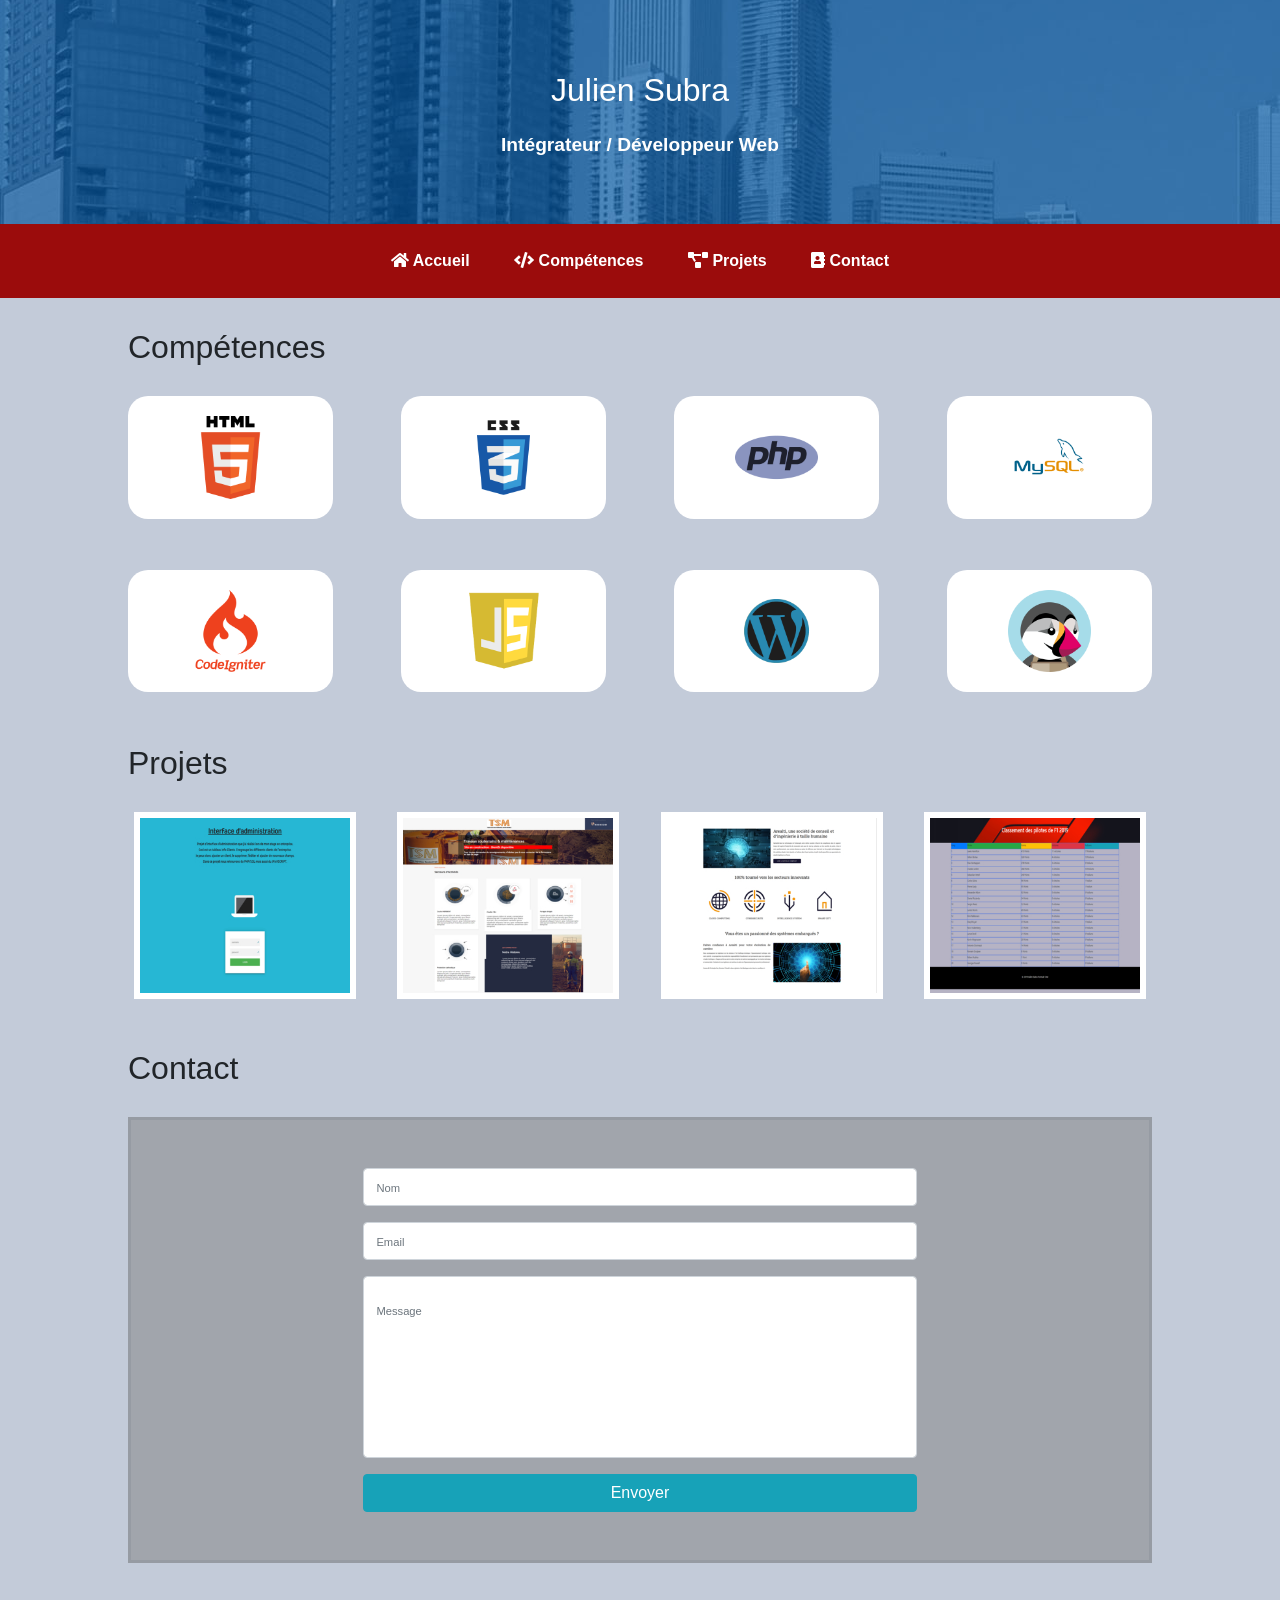
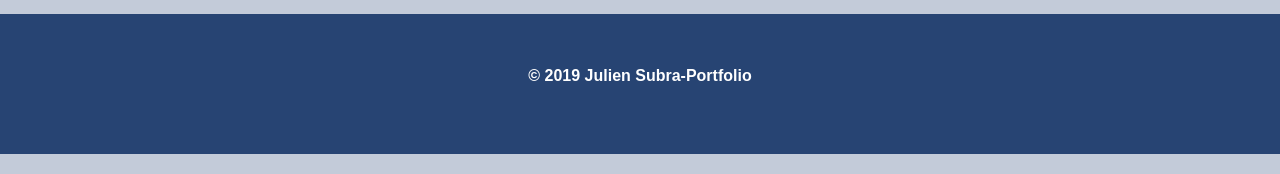
<file: index.html>
<!DOCTYPE html>
<html lang="fr">
<head>
	<meta charset="UTF-8">
	<meta name="viewport" content="width=device-width, initial-scale=1, user-scalable=no" />
	<title>Portfolio</title>
	<link rel="stylesheet" href="https://use.fontawesome.com/releases/v5.8.1/css/all.css" integrity="sha384-50oBUHEmvpQ+1lW4y57PTFmhCaXp0ML5d60M1M7uH2+nqUivzIebhndOJK28anvf" crossorigin="anonymous">
	<link rel="stylesheet" href="https://stackpath.bootstrapcdn.com/bootstrap/4.3.1/css/bootstrap.min.css" integrity="sha384-ggOyR0iXCbMQv3Xipma34MD+dH/1fQ784/j6cY/iJTQUOhcWr7x9JvoRxT2MZw1T" crossorigin="anonymous">
	<link rel="stylesheet" type="text/css" href="css/normalize.css">
	<link rel="stylesheet" type="text/css" href="css/style.css">

</head>
<body>

	<header>
		
		<div class="pres" id="haut">

			<h1>Julien Subra</h1>

				<p>Intégrateur / Développeur Web</p>
		
		</div>

			<nav>

				<a class="a-nav"href="index.html"><i class="fas fa-home"></i> Accueil</a>

				<a class="a-nav"href="#comp"><i class="fas fa-code"></i> Compétences</a>

				<a class="a-nav"href="#proj"><i class="fas fa-project-diagram"></i> Projets</a>

				<a class="a-nav"href="#cont"><i class="fas fa-address-book"></i> Contact</a>

			</nav>

	</header>

	<main>

		<h2 id="#comp">Compétences</h2>

		<section class="skills">

			<article>	

				<img src="img/html.png">

			</article>

			<article>

				<img src="img/css.png">

			</article>

			<article>
				
				<img src="img/php.png">

			</article>

			<article>
				
				<img src="img/mysql.png">

			</article>

		</section>

		<section class="skills2">

			<article>
				
				<img src="img/codeigniter.png">

			</article>
			
			<article>
				
				<img src="img/js.png">

			</article>

			<article>

				<img src="img/wordpress2.png">

			</article>

			<article>

				<img src="img/prestashop.png">
					
			</article>

		</section>

		<h2 id="proj">Projets</h2>

		<div class="row">

			<div class="col-xs-12 col-md-6 col-lg-3 text-center">

				<a class="thumbnail" href="projets/interface/admin/home.php" target="_blank"><img src="img/backOffice.jpg"></a>

			</div>

			<div class="col-xs-12 col-md-6 col-lg-3 text-center">

				<a class="thumbnail" href="projets/human/index.html" target="_blank"><img src="img/human.jpg"></a>

			</div>	

			<div class="col-xs-12 col-md-6 col-lg-3 text-center">

				<a class="thumbnail" href="http://subra.agencenrv.fr/" target="_blank"><img src="img/arealti.jpg"></a>

			</div>	
				
			<div class="col-xs-12 col-md-6 col-lg-3 text-center">

				<a class="thumbnail" href="projets/formule1/index.html" target="_blank"><img src="img/formule1.jpg"></a>

			</div>	


		</div>

	
		<h2 id="cont">Contact</h2>

		<section class="resume-section p-4 p-lg-5 text-center" id="contact">

        	<div class="my-auto">

          	<form class="contact-form d-flex flex-column align-items-center formulaire" id='demo-form' method="POST">

			<div class="return"></div>

            <div class="form-group w-75">

            	<input type="name" class="form-control name" placeholder="Nom" name="name"/>

            </div>

            <div class="form-group w-75">

            	<input type="email" class="form-control mail" placeholder="Email" name="mail"/>

            </div>

            <div class="form-group w-75">

            	<textarea class="form-control content" type="text" placeholder="Message" rows="7" name="content"></textarea>

            </div>

            	<button type="submit" name="envoyer" class="btn btn-submit btn-info w-75">Envoyer</button>

          	</form>

          	<div class="afficher"></div>

        	</div>	

        </section>

		<div>
			<a id="back" class="invisible" href="#haut"></a>
		</div>

	</main>

	<footer>
		
		<p>© 2019 Julien Subra-Portfolio</p>

	</footer>

	<script src="https://ajax.googleapis.com/ajax/libs/jquery/3.4.1/jquery.min.js"></script>
	<script type="text/javascript" src="javascript/script.js"></script>
	
</body>
</html>
</file>
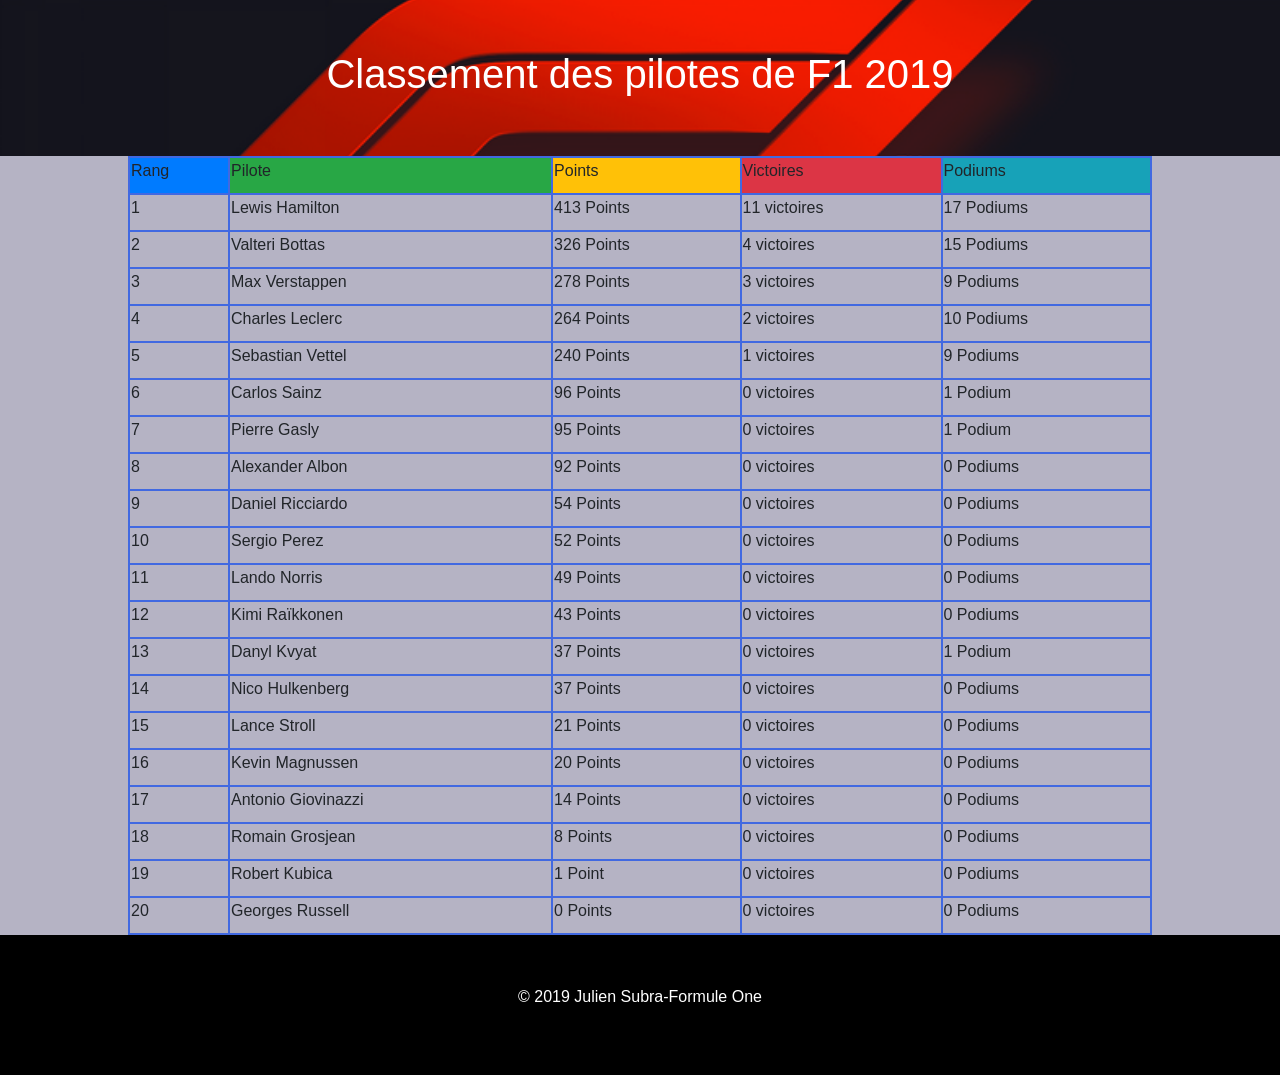
<file: projets/formule1/index.html>
<!DOCTYPE html>
<html lang="en">
<head>
	<meta charset="UTF-8">
	<title>Formule 1</title>
	<link rel="stylesheet" href="css/normalize.css">
	<link rel="stylesheet" href="https://stackpath.bootstrapcdn.com/bootstrap/4.3.1/css/bootstrap.min.css" integrity="sha384-ggOyR0iXCbMQv3Xipma34MD+dH/1fQ784/j6cY/iJTQUOhcWr7x9JvoRxT2MZw1T" crossorigin="anonymous">
	<link rel="stylesheet" href="css/style.css">
</head>
<body>
		
	
<header>

	<h1>Classement des pilotes de F1 2019</h1>

</header>

<main>
		
<table>

	<tr>
		<td class="bg-primary">Rang</td>
		<td class="bg-success">Pilote</td>
		<td class="bg-warning">Points</td>
		<td class="bg-danger">Victoires</td>
		<td class="bg-info">Podiums</td>
	</tr>
	
	<tr>
		<td>1</td>
		<td>Lewis Hamilton</td>
		<td>413 Points</td>
		<td>11 victoires</td>
		<td>17 Podiums</td>		
	</tr>

	<tr>
		<td>2</td>
		<td>Valteri Bottas</td>
		<td>326 Points</td>
		<td>4 victoires</td>
		<td>15 Podiums</td>		
	</tr>

	<tr>
		<td>3</td>
		<td>Max Verstappen</td>
		<td>278 Points</td>
		<td>3 victoires</td>
		<td>9 Podiums</td>		
	</tr>

	<tr>
		<td>4</td>
		<td>Charles Leclerc</td>
		<td>264 Points</td>
		<td>2 victoires</td>
		<td>10 Podiums</td>		
	</tr>


	<tr>
		<td>5</td>
		<td>Sebastian Vettel</td>
		<td>240 Points</td>
		<td>1 victoires</td>
		<td>9 Podiums</td>		
	</tr>

	<tr>
		<td>6</td>
		<td>Carlos Sainz</td>
		<td>96 Points</td>
		<td>0 victoires</td>
		<td>1 Podium</td>		
	</tr>

	<tr>
		<td>7</td>
		<td>Pierre Gasly</td>
		<td>95 Points</td>
		<td>0 victoires</td>
		<td>1 Podium</td>		
	</tr>

	<tr>
		<td>8</td>
		<td>Alexander Albon</td>
		<td>92 Points</td>
		<td>0 victoires</td>
		<td>0 Podiums</td>		
	</tr>

	<tr>
		<td>9</td>
		<td>Daniel Ricciardo</td>
		<td>54 Points</td>
		<td>0 victoires</td>
		<td>0 Podiums</td>		
	</tr>

	<tr>
		<td>10</td>
		<td>Sergio Perez</td>
		<td>52 Points</td>
		<td>0 victoires</td>
		<td>0 Podiums</td>		
	</tr>

	<tr>
		<td>11</td>
		<td>Lando Norris</td>
		<td>49 Points</td>
		<td>0 victoires</td>
		<td>0 Podiums</td>		
	</tr>

	<tr>
		<td>12</td>
		<td>Kimi Raïkkonen</td>
		<td>43 Points</td>
		<td>0 victoires</td>
		<td>0 Podiums</td>		
	</tr>

	<tr>
		<td>13</td>
		<td>Danyl Kvyat</td>
		<td>37 Points</td>
		<td>0 victoires</td>
		<td>1 Podium</td>		
	</tr>
	
	<tr>
		<td>14</td>
		<td>Nico Hulkenberg</td>
		<td>37 Points</td>
		<td>0 victoires</td>
		<td>0 Podiums</td>		
	</tr>	

	<tr>
		<td>15</td>
		<td>Lance Stroll</td>
		<td>21 Points</td>
		<td>0 victoires</td>
		<td>0 Podiums</td>		
	</tr>

	<tr>
		<td>16</td>
		<td>Kevin Magnussen</td>
		<td>20 Points</td>
		<td>0 victoires</td>
		<td>0 Podiums</td>		
	</tr>

	<tr>
		<td>17</td>
		<td>Antonio Giovinazzi</td>
		<td>14 Points</td>
		<td>0 victoires</td>
		<td>0 Podiums</td>		
	</tr>

	<tr>
		<td>18</td>
		<td>Romain Grosjean</td>
		<td>8 Points</td>
		<td>0 victoires</td>
		<td>0 Podiums</td>		
	</tr>

	<tr>
		<td>19</td>
		<td>Robert Kubica</td>
		<td>1 Point</td>
		<td>0 victoires</td>
		<td>0 Podiums</td>		
	</tr>

	<tr>
		<td>20</td>
		<td>Georges Russell</td>
		<td>0 Points</td>
		<td>0 victoires</td>
		<td>0 Podiums</td>		
	</tr>

</table>	
</main>
<footer>
	<p>© 2019 Julien Subra-Formule One</p>
</footer>
</body>
</html>
</file>
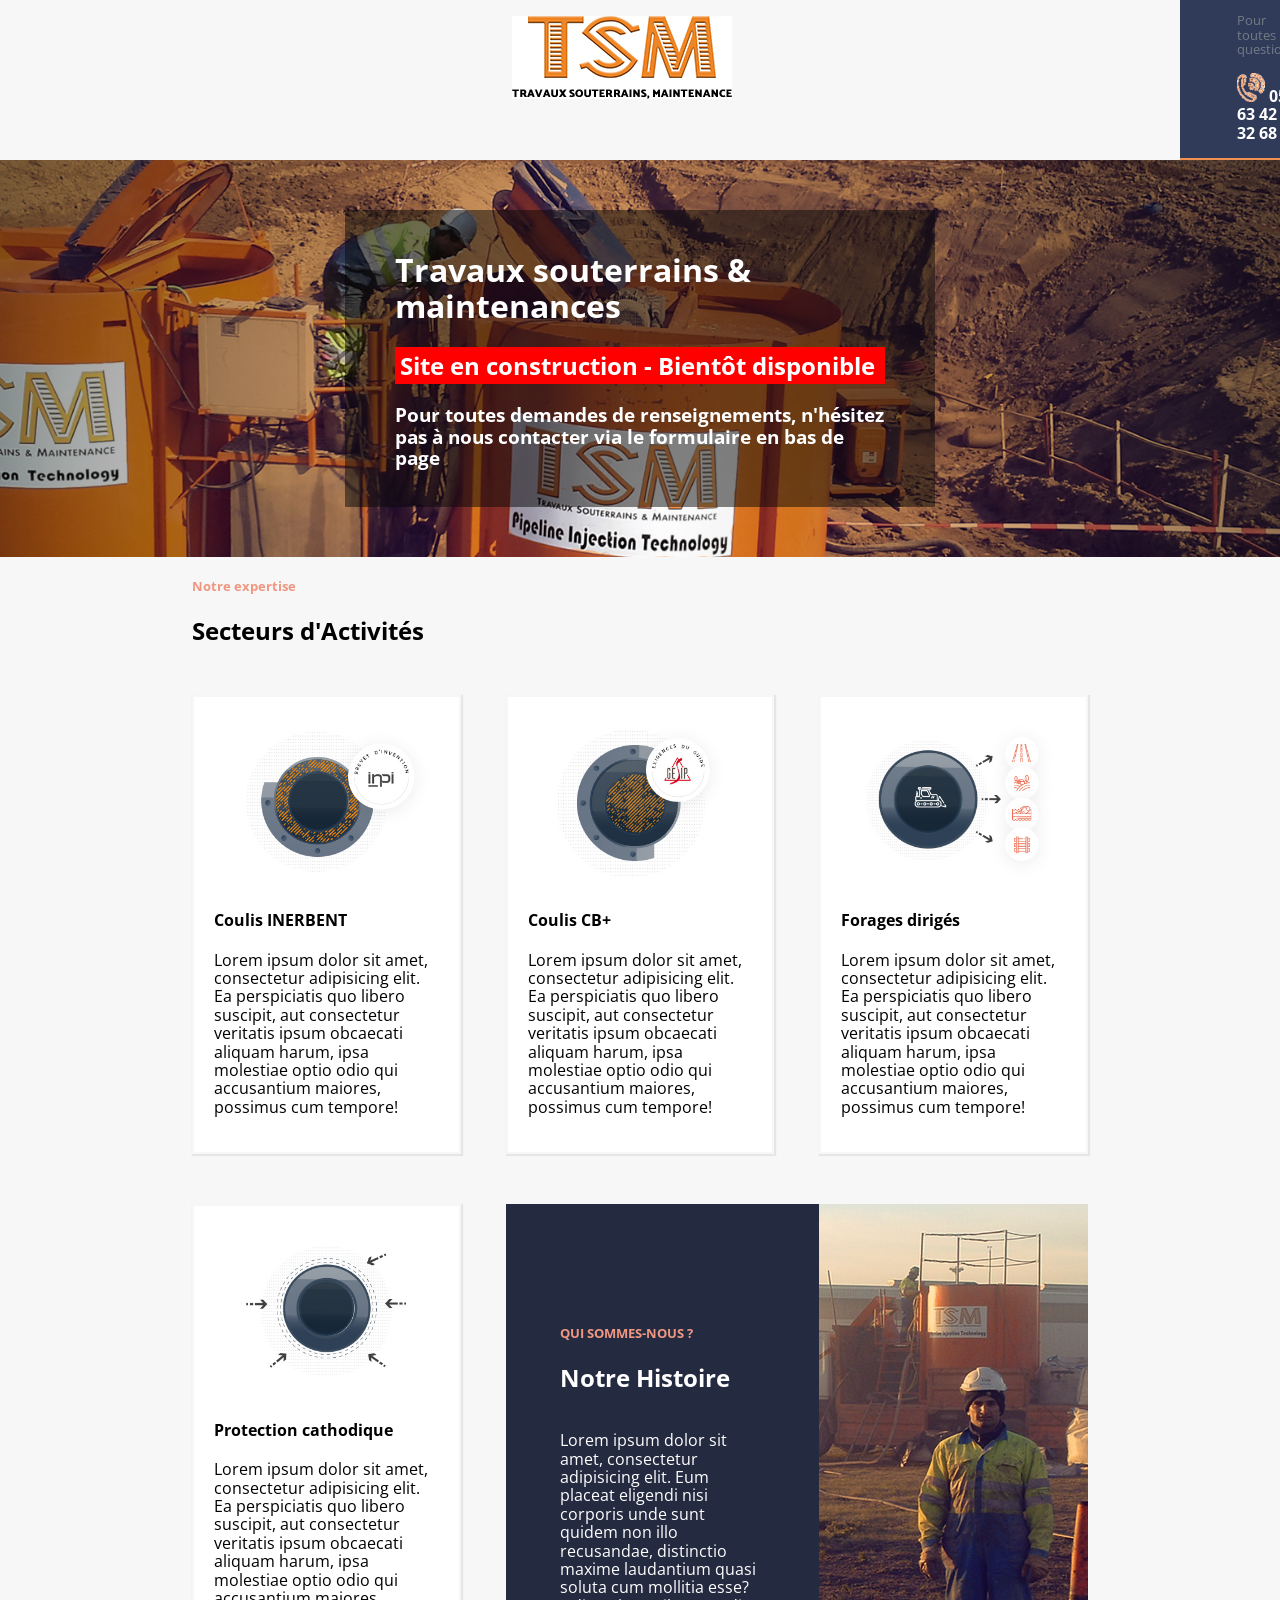
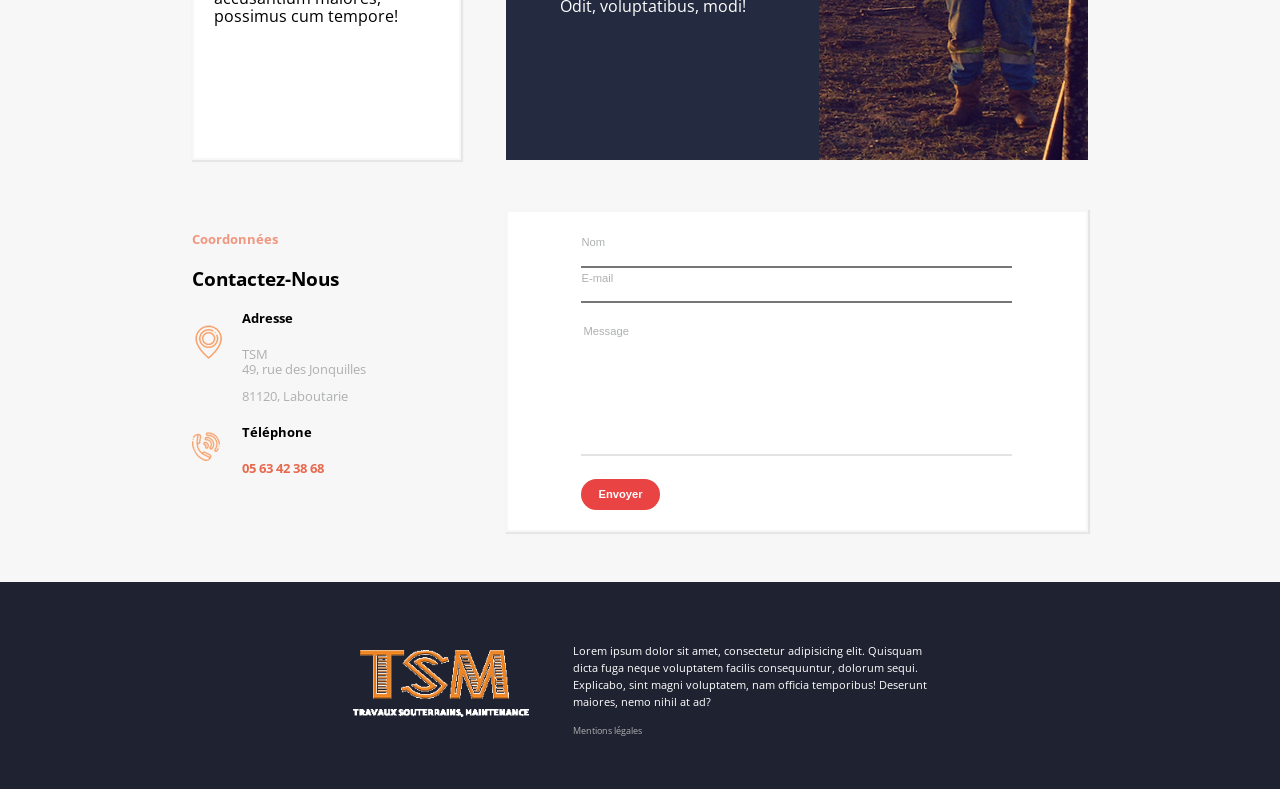
<file: projets/human/index.html>
<!DOCTYPE html>
<html lang="en">
<head>
	<meta charset="UTF-8">
	<meta name="viewport" content="width=device-width, initial-scale=1, user-scalable=no" />
	<title>TSM</title>	
	<link href="https://fonts.googleapis.com/css?family=Open+Sans&display=swap" rel="stylesheet">
	<link rel="stylesheet" href="css/normalize.css">
	<link rel="stylesheet" href="css/style.css">
</head>
<body>
	
	<header>
		<div class="premierBlock">	

			<div class="logo">

				<p class="logo_header"><a href="index.html"><img src="img/logo_header.jpg" alt="logo de TSM" title="Logo TSM"></a></p>

			</div>

			<div class="contact">	

				<p id="question">Pour toutes questions</p>

				<p id="numero"><img src="img/telmini.png" alt="logo telephone"> 05 63 42 32 68</p>

			</div>

		</div>

		<div class="pres">

			<div class="opaque">

				<h1>Travaux souterrains & maintenances</h1>

				<h2>Site en construction - Bientôt disponible</h2>

				<h3>Pour toutes demandes de renseignements, n'hésitez pas à nous contacter via le formulaire en bas de page</h3>

			</div>
			
		</div>	

	</header>

	<main>
		
			<h5>Notre expertise</h5>

			<h2>Secteurs d'Activités</h2>
		
			<div class="orange"></div>

			<section class="sec1">

				<article class="art1">

					<img src="img/inerbent.jpg">

					<h4>Coulis INERBENT</h4>

						<p>Lorem ipsum dolor sit amet, consectetur adipisicing elit. Ea perspiciatis quo libero suscipit, aut consectetur veritatis ipsum obcaecati aliquam harum, ipsa molestiae optio odio qui accusantium maiores, possimus cum tempore!</p>

				</article>

				<article class="art2">

					<img src="img/cb+.jpg">

					<h4>Coulis CB+</h4>

						<p>Lorem ipsum dolor sit amet, consectetur adipisicing elit. Ea perspiciatis quo libero suscipit, aut consectetur veritatis ipsum obcaecati aliquam harum, ipsa molestiae optio odio qui accusantium maiores, possimus cum tempore!</p>

				</article>

				<article class="art3">

					<img src="img/forage.jpg">

					<h4>Forages dirigés</h4>

						<p>Lorem ipsum dolor sit amet, consectetur adipisicing elit. Ea perspiciatis quo libero suscipit, aut consectetur veritatis ipsum obcaecati aliquam harum, ipsa molestiae optio odio qui accusantium maiores, possimus cum tempore!</p>

				</article>

			</section>

			<section class="sec2">

				<article class="art4">

					<img src="img/protection_cathodique.jpg">

					<h4>Protection cathodique</h4>

						<p>Lorem ipsum dolor sit amet, consectetur adipisicing elit. Ea perspiciatis quo libero suscipit, aut consectetur veritatis ipsum obcaecati aliquam harum, ipsa molestiae optio odio qui accusantium maiores, possimus cum tempore!</p>

				</article>

				<article class="art5">

					<div class="texte">

					<h5>QUI SOMMES-NOUS ?</h5>

					<h2>Notre Histoire</h2>

					<div class="surligne"></div>

						<p>Lorem ipsum dolor sit amet, consectetur adipisicing elit. Eum placeat eligendi nisi corporis unde sunt quidem non illo recusandae, distinctio maxime laudantium quasi soluta cum mollitia esse? Odit, voluptatibus, modi!</p>

					</div>

						<img src="img/notre_histoire.jpg">	

				</article>

			</section>

			<section class="sec3">

				<article class="art6">

				<h5 class="coordonnees">Coordonnées</h5>

				<h2>Contactez-Nous</h2>

					<div class="surlignecontact"></div>

					<div class="picto">

						<img src="img/placeholdermini.png">

					</div>

					<div class="adress">

					<h5>Adresse</h5>

						<p>TSM <br>49, rue des Jonquilles</p>
						<p>81120, Laboutarie</p>

					</div>	

					<div class="picto">

						<img src="img/telmini.png">

					</div>

					<div class="adress">

					<h5>Téléphone</h5>

					<span class="phone">05 63 42 38 68</span>
					
					</div>

				</article>

				<article class="art7">

				<form>
					
					<input type="text" name="nom" id="nom" placeholder="Nom">

					<input type="email" name="mail" id="mail" placeholder="E-mail">

					<textarea name="message" id="message" cols="30" rows="8" placeholder="Message"></textarea>
				
					<input type="submit" value="Envoyer" class="submit">

				</form>

			</article>

			</section>	
	</main>

	<footer>

		<div class="logo_footer">

			<img src="img/logo_footer.png">

		</div>

		<div class="mention">

			<p>Lorem ipsum dolor sit amet, consectetur adipisicing elit. Quisquam dicta fuga neque voluptatem facilis consequuntur, dolorum sequi. Explicabo, sint magni voluptatem, nam officia temporibus! Deserunt maiores, nemo nihil at ad?</p>

			<small>Mentions légales</small>

		</div>	

	</footer>
</body>
</html>
</file>
<file: css/style.css>
*{
	box-sizing: border-box;
}

body {
	background-color: #c3cbd9;
}

/*------------------------------HEADER--------------------------*/

header .pres {
	width: 100%;
	text-align: center;
	background-image: url('../img/header.jpg');
	padding: 70px;
	margin-top: -20px;
	color: #fff;
}

header p {
	font-weight: bold;
	font-size: 1.2rem;
}

header nav {
	text-align: center;
	background-color: #9b0c0c;
	padding: 25px;
	margin-top: -22px;
}

header nav a {
	padding: 20px;
	text-decoration: none;
	color: white;
	font-weight: bold;
}

header nav a:hover {
	color: #efcd45;
}

.pres {
	text-align: justify;
	width: 62.5%;
	margin: 0 auto;
}

.pres h2 {
	text-align: center;
	margin-top: 20px;
}


/******************************MAIN***************************/

main {
	width: 80%;
	margin: auto;
}

h2{
	margin: 30px 0px;
}

/**** FIRST LINE SKILLS****/


.skills {
	display: flex;
	justify-content: space-between;
}

article {
	width: 20%;
	padding: 20px;
	text-align: center;
	background-color: #FFF;
	border-radius: 20px;
	transition: all 0.5s;
}

article img {
	width: 50%;
}

article  {
	text-align: center;
}

article:hover {
	transform: scale(1.1);
	background-color: firebrick;
}

h3 {
	font-size: 1.2rem;
}


/*******SECOND LINE SKILLS*****/

.skills2 {
	display: flex;
	justify-content: space-between;
	margin-top: 5%;
	margin-bottom: 5%;
}


/******PARTIE PROJETS******/



.row .thumbnail img {
	width: 95%;
	border: 6px solid #fff;
	margin-bottom: 20px;
	transition: all 0.5s;
}

.thumbnail img:hover {
	transform: scale(1.1);	
	border: 6px solid #000;
}


/******FORMULAIRE*********/
#contact {
	background-color: rgba(128, 128, 128, 0.5);
	padding: 20px;
	border: 3px solid #969ba3;
	margin-bottom: 5%;
}

form {
	width: 80%;
	margin: 0 auto;
}

input::placeholder {
	color: #aeb0b0;
	font-size: 0.7rem;
}

textarea::placeholder {
	color: #aeb0b0;
	font-size: 0.7rem;
	padding-top: 20px;
}

form textarea {
	resize: none;
}

/*********************BOUTON SCROLL UP**************/

a#back{
	border-radius:3px;
	padding:10px;
	font-size:15px;
	text-align:center;
	color:#fff;
	background:rgba(0, 0, 0, 0.25);
	position:fixed;
	right:20px;
	opacity:1;
	z-index:99999;
	transition:all ease-in 0.2s;
	backface-visibility: hidden;
	-webkit-backface-visibility: hidden;
	text-decoration: none;
}

a#back:before{ 
	content: "\25b2"; 
}

a#back:hover{
    background:rgba(0, 0, 0, 1);
    transition:all ease-in 0.2s;
}

a#back.invisible{
    bottom:-35px;
    opacity:0;
    transition:all ease-in 0.5s;
}

a#back.visible{
	bottom:20px;
	opacity:1;
}

/***********************************FOOTER***********************************/


footer {
	background-color: #274473;
	padding: 50px;
}

footer > p {
	text-align: center;
	color: #fff;
	font-weight: bold;
}

/********PARTIE MOBILE***********/

@media screen and (max-width: 768px){

	header nav a {
	display: block;
	}

	h2 {
		text-align: center;
	}


	.skills {
		display: block;
	}

	article {
		width: 50%;
		margin: 0 auto;
		background-color: #c3cbd9;
		border-radius: 0px;
		box-shadow: 0px 0px 0px 0px #c3cbd9 ;
	}

	article:hover {
		background-color: #c3cbd9;
	}

	article img {
		width: 50%;
	}

	.skills2 {
		display: block;
	}

	#contact {
		background-color: #c3cbd9;
		border: none;
	}
	
}
</file>
<file: projets/formule1/css/style.css>
* {
	box-sizing: border-box;
}

header {
	background-image: url('../img/f1.png');
	background-position: center;
	background-size: 100%;
	background-repeat: no-repeat;
	padding: 50px;
}

header h1 {
	color: white;
	text-align: center;
}

body {
	background-color: #b5b3c4;
}

table {
	width: 80%;
	margin: 0 auto;
	border: 2px solid royalblue;
}

table td {
	padding-bottom: 10px;
	border: 2px solid royalblue;
}

footer{
	background-color: #000;
	padding: 50px;
}

footer p {
	color: #FFF;
	text-align: center;
}
</file>
<file: projets/human/css/style.css>
*{
	box-sizing: border-box;
}

body {
	font-family: 'Open Sans', sans-serif;
	background-color: #f7f7f7;
}

/*--------------------------------HEADER---------------------------------*/

/*-------LOGO + COORDONNEES------*/

.premierBlock {
	display: flex;	
}

.logo {
	margin-left: 40%;
}

.contact {
	margin-left: 35%;
	background-color: #303b59;
	color: #fff;
	border-bottom: 2px solid #f19053;
	padding: 0 57px;
}

#question {
	color: #737b85;
	font-size: 0.8rem;
}

#numero {
	font-weight: bold;
}

.pres {
	background-image: url('../img/photo_slide.jpg');
	background-position: center;
	background-size: cover;
	width: 100%;
	padding: 50px;
}

.opaque {
	width: 50%;
	margin: auto;
	text-align: left;
	color: #fff;
	background-color: rgba(8, 8, 8, 0.5);
	padding: 20px 50px;

}

.opaque h2 {
	background-color: red;
	padding: 5px;
}

/*---------------------------------------MAIN--------------------------------*/


main {
    width: 70%;
	margin: 0 auto;
}


main h5 {
	color: #ef9781;
	font-weight: bold;
}

main h2 {
	font-weight: bold;
}


/*********** 1ere SECTION **********/
.sec1 {
	margin-top: 50px;
	display: flex;
	justify-content: space-between;
}

.art1:hover {
	transform: scale(1.2);
}

.sec1 img {
	width: 100%;
}

.art1, .art2, .art3 {
	width: 30%;
	background-color: #fff;
	padding: 20px;
	border: 2px solid #f7f7f7;
	box-shadow: 1px 1px 1px 1px #e6e6e6 ; 
	transition: 0.5s;
}

.art1:hover, .art2:hover, .art3:hover {
	transform: scale(1.1);
	
}

/*********SECTION 2********/

.sec2 {
	margin-top: 50px;
	display: flex;
	justify-content: space-between;
}

.art4 {
	width: 30%;
	background-color: #fff;
	padding: 20px;
	border: 2px solid #f7f7f7;
	box-shadow: 1px 1px 1px 1px #e6e6e6 ;
	transition: 0.5s; 
}


.art4 img {
	width: 100%;
}

.art4:hover , .art5:hover {
	transform: scale(1.1);
	transition: 0.5s;
}

.art5 {
	width: 65%;
	background-color: #242a40;
	color: #fff;
	display: flex;
	transition: 0.5s;
}

.texte {
	width: 35%;
	margin: 0 auto;
	padding-top: 100px;
}

.texte p {
	padding-top: 20px;
}

/*****ADRESSS TELEPHONE*******/


.sec3 {
	margin-top: 50px;
	display: flex;
	justify-content: space-between;
}

.art6 {
	width: 30%;
	font-size: 0.8rem;
}

.art6 .coordonnees {
	color: #ef9781;
	font-weight: bold;
}

.art6 .phone {
	color: #e7694e;
	font-weight: bold;
}

.art6 h5 {
	color: #000;
	font-size: 0.8rem;
}

.art6 h2 {
	margin-bottom: 20px;
}

.picto {
	float: left;
	margin-top: 15px;
}

.adress {
	margin-left: 50px;
}

.art6 p {
	color: #aeb0b0;
}



/***FORMULAIRE***/

.art7 {
	width: 65%;
	background-color: #fff;
	padding: 20px;
	border: 2px solid #f7f7f7;
	box-shadow: 1px 1px 1px 1px #e6e6e6 ; 
}

form {
	width: 80%;
	margin: 0 auto;
}

form input {
	display: block;
	border-top: none;
	border-right: none;
	border-left: none;
	padding: 0px 15px 15px 0px;
}

input::placeholder {
	color: #aeb0b0;
	font-size: 0.7rem;
}

textarea::placeholder {
	color: #aeb0b0;
	font-size: 0.7rem;
	padding-top: 20px;
}

form textarea {
	border-top: none;
	border-right: none;
	border-left: none;
	resize: none;
	border-bottom: 2px solid #e3e3e3;
	width: 100%;
}

form #nom , #mail {
	width: 100%;
}

form #tel {
	width: 100%;
	margin-top: 20px;
}

form .submit {
	margin-top: 20px;
	background-color: #e94343;
	color: #fff;
	font-size: 0.7rem;
	font-weight: bold;
	padding: 7px 15px;
	border: 2px solid #e94343;
	border-radius: 50px;
}
/*-------------------------------------FOOTER--------------------------------*/

footer {
	margin-top: 50px;
	display: flex;
	justify-content: center;
	align-items: center;
	background-color: #1f2231;
	padding: 50px;
}

.logo_footer img{
	width: 80%;
}

.mention {
	color: #fff;
	width: 30%;
	font-size: 0.7rem;
	line-height: 1.5;

}

small{
	color: #aeb0b0;
}	


/*****************PARTIE MOBILE******************/

@media screen and (max-width: 768px){

	.premierBlock {
		width: 100%;
		display: block;
	}

	.logo {
		margin-left: 19%;
		margin-right: 19%;
	}

	.contact {
		display: none;
	}
	
	.opaque {
		display: none;
	}

	.sec1 {
		display: block;
	}

	.art1, .art2, .art3 {
		width: 100%;
		margin-bottom: 6%;
	}

	.sec2 {
		display: block;
	}

	.art4, .art5 {
		width: 100%;
		margin-bottom: 6%;
	}

	.art5 img {
		display: none;
	}
	
	.texte {
		padding-top: 10px;
		width: 80%
	}
	.texte p {
		width: 80%;
	}
	
	.sec3 {
		display: block;
	}

	.art6 {
		width: 100%;
		margin-bottom: 8%;
	}

	.art7 {
		width: 100%;
		margin-top: 5%;
	}

	footer {
		display: flex;
		flex-direction: column;
		align-items: center;
		padding: 25px;
	}

	.logo_footer img{
		margin-left: 13%;
		margin-right: 13%;
	}

	.mention {
		color: #fff;
		width: 90%;
		font-size: 0.7rem;
		line-height: 1.5;
		text-align: center;

	}



}
</file>
